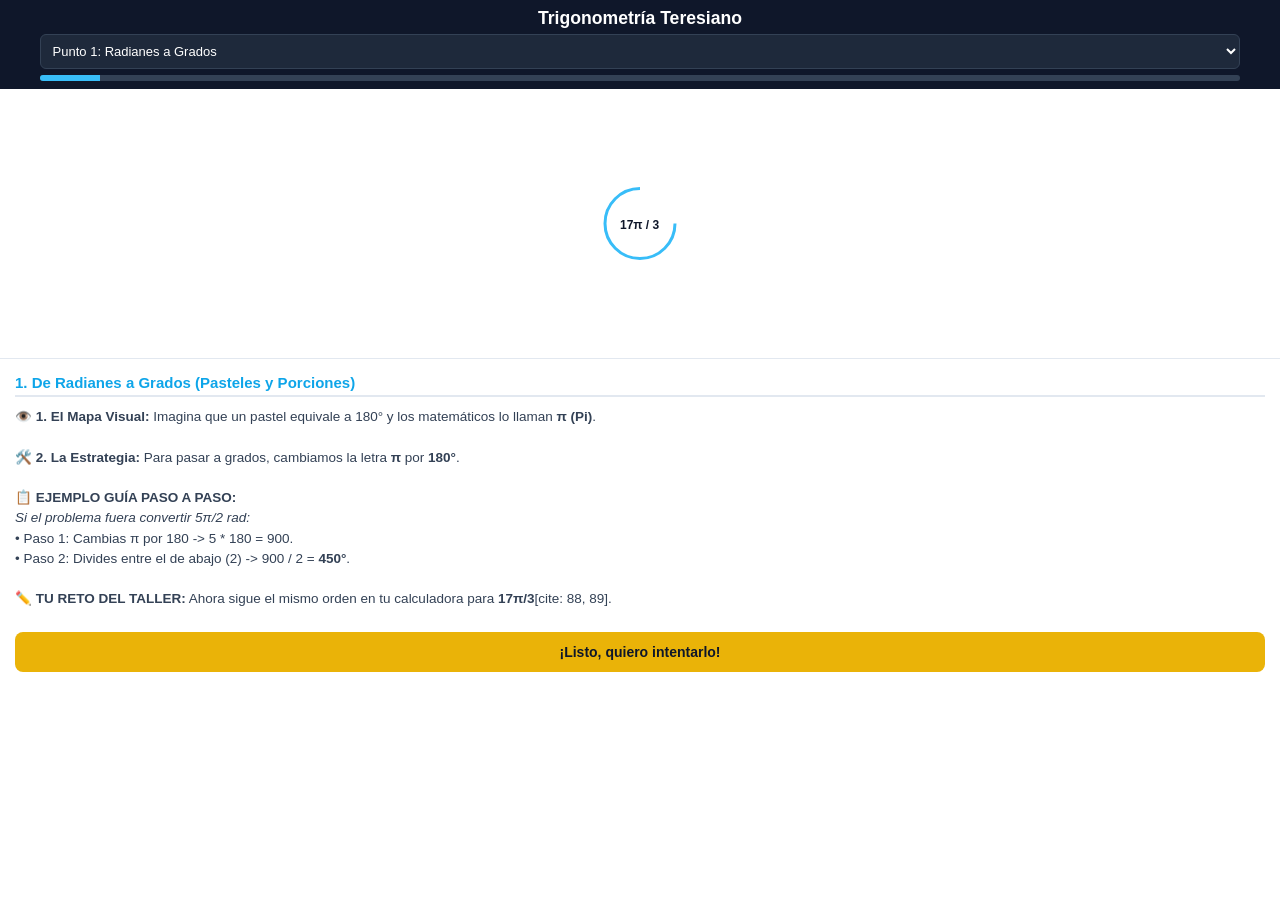
<file: index.html>
<!DOCTYPE html>
<html lang="es">
<head>
    <meta charset="UTF-8">
    <meta name="viewport" content="width=device-width, initial-scale=1.0, maximum-scale=1.0, user-scalable=no">
    <title>Trigo-Master Valentina</title>
    <link rel="stylesheet" href="style.css?v=final_trigo">
</head>
<body>
    <div id="app-container">
        <header>
            <h1>Trigonometría Teresiano</h1>
            <select id="selector-ejercicio" onchange="cambiarEjercicio()">
                <option value="0">Punto 1: Radianes a Grados</option>
                <option value="1">Punto 2: Vueltas de Rueda</option>
                <option value="2">Punto 3: Banda Transportadora</option>
                <option value="3">Punto 4: Ángulo de Depresión</option>
                <option value="4">Punto 5: Cuadrilátero ABCD</option>
                <option value="5">Punto 6: Área Triángulos</option>
                <option value="6">Punto 7: Edificio Doble Ángulo</option>
                <option value="7">Punto 8: Avión (Ley de Coseno)</option>
                <option value="8">Punto 9: Altura de la Pierna</option>
                <option value="9">Punto 10: Lado b (Ley de Seno)</option>
            </select>
            <div id="progreso-bar"><div id="avance"></div></div>
        </header>

        <div id="game-canvas">
            <canvas id="plano"></canvas>
        </div>

        <section id="interaccion">
            <div id="zona-tutorial-inicial">
                <div id="instruccion">Cargando explicación...</div>
                <button id="btn-entendido" onclick="activarModoReto()">¡Listo, quiero intentarlo!</button>
            </div>
            
            <div id="zona-solucion-reto" style="display: none;">
                <div class="entrada-respuesta">
                    <input type="number" id="resultado-usuario" placeholder="Dato" step="0.01">
                    <button id="btn-validar" onclick="verificarRespuesta()">Validar Hito</button>
                </div>
            </div>

            <div id="explicacion-zona" style="display:none;">
                <div class="alerta-tutorial">
                    <p id="texto-explicativo"></p>
                </div>
            </div>
        </section>
    </div>
    <script src="script.js?v=final_trigo"></script>
</body>
</html>
</file>
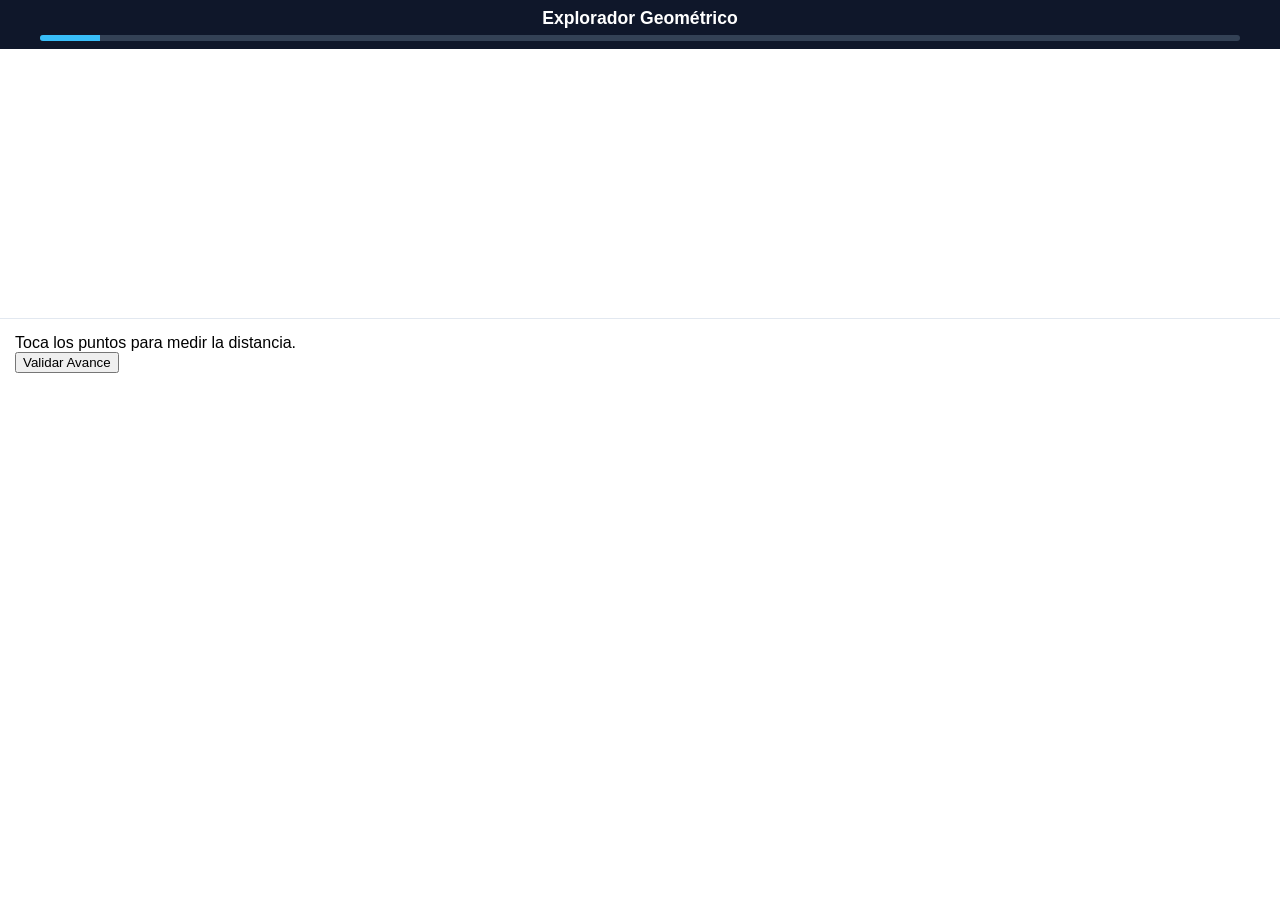
<file: Nieta.html>
<!DOCTYPE html>
<html lang="es">
<head>
    <meta charset="UTF-8">
    <meta name="viewport" content="width=device-width, initial-scale=1.0, maximum-scale=1.0, user-scalable=no">
    <title>Geo-Aprendizaje: 10° Teresiano</title>
    <link rel="stylesheet" href="style.css">
</head>
<body>
    <div id="app-container">
        <header>
            <h1>Explorador Geométrico</h1>
            <div id="progreso-bar"><div id="avance"></div></div>
        </header>

        <main id="game-canvas">
            <canvas id="plano"></canvas>
        </main>

        <section id="interaccion">
            <div id="instruccion">Toca los puntos para medir la distancia.</div>
            <div class="controles">
                <button onclick="verificarPuntos()">Validar Avance</button>
            </div>
        </section>
    </div>
    <script src="script.js"></script>
</body>
</html>
</file>
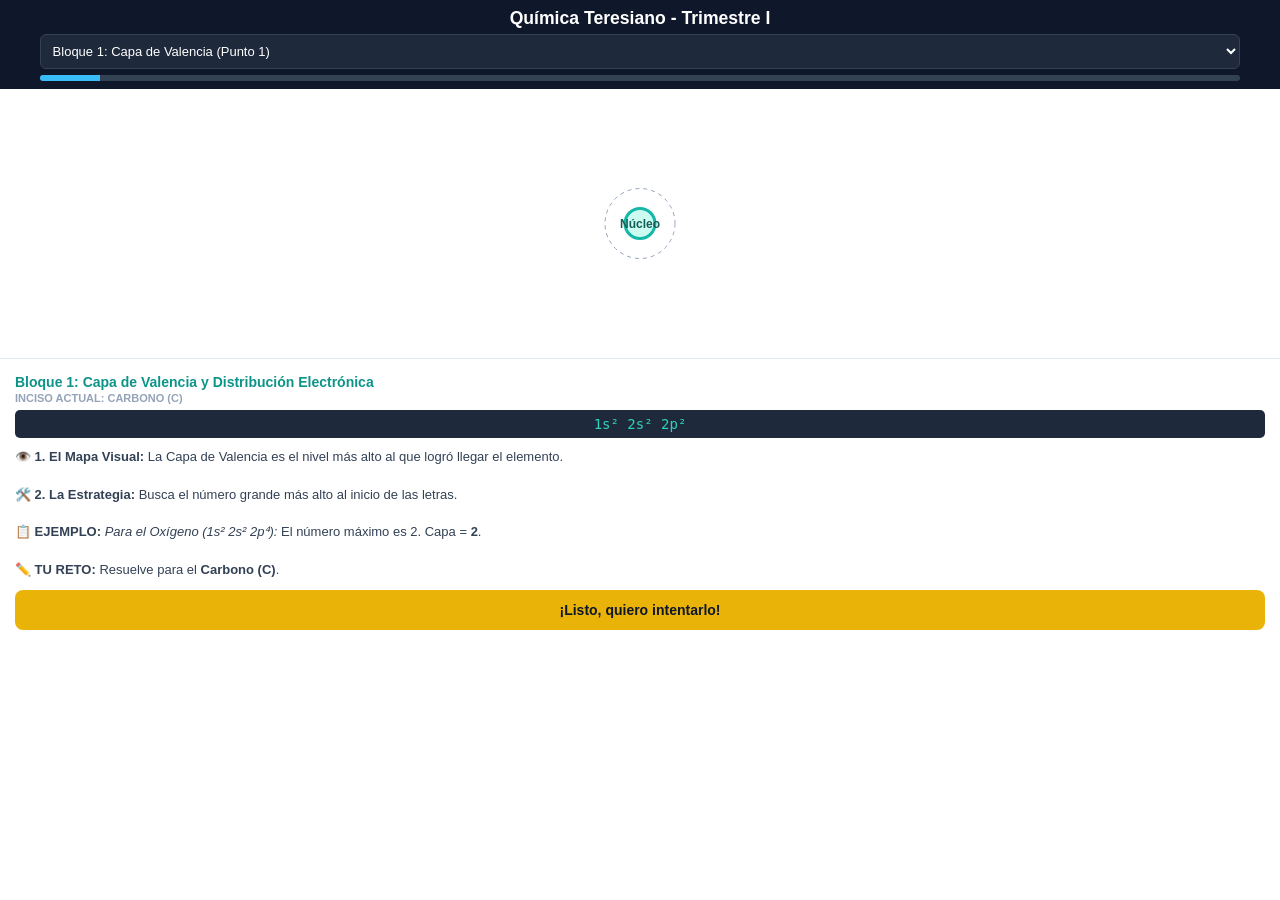
<file: quimica.html>
<!DOCTYPE html>
<html lang="es">
<head>
    <meta charset="UTF-8">
    <meta name="viewport" content="width=device-width, initial-scale=1.0, maximum-scale=1.0, user-scalable=no">
    <title>Química-Master Valentina</title>
    <link rel="stylesheet" href="style.css?v=final_trigo">
</head>
<body>
    <div id="app-container">
        <header>
            <h1>Química Teresiano - Trimestre I</h1>
            <select id="selector-ejercicio" onchange="cambiarEjercicio()">
                <option value="0">Bloque 1: Capa de Valencia (Punto 1)</option>
                <option value="1">Bloque 2: Regla del Octeto (Punto 1.2)</option>
                <option value="2">Bloque 3: Enlaces Covalentes (Punto 2)</option>
                <option value="3">Bloque 4: Clasificación de Reacciones (Punto 3)</option>
                <option value="4">Bloque 5: Conteo y Verificación (Puntos 4 y 5)</option>
                <option value="5">Bloque 6: Coeficientes por Tanteo (Punto 6)</option>
                <option value="6">Bloque 7: Estados de Oxidación y Redox (Punto 7)</option>
            </select>
            <div id="progreso-bar"><div id="avance"></div></div>
        </header>

        <div id="game-canvas">
            <canvas id="plano"></canvas>
        </div>

        <section id="interaccion">
            <div id="zona-tutorial-inicial">
                <div id="instruccion">Cargando bitácora de laboratorio...</div>
                <button id="btn-entendido" onclick="activarModoReto()">¡Listo, quiero intentarlo!</button>
            </div>
            
            <div id="zona-solucion-reto" style="display: none;">
                <div class="entrada-respuesta">
                    <input type="text" id="resultado-usuario" placeholder="Tu respuesta">
                    <button id="btn-validar" onclick="verificarRespuesta()">Validar Hito</button>
                </div>
            </div>

            <div id="explicacion-zona" style="display:none;">
                <div class="alerta-tutorial">
                    <p id="texto-explicativo"></p>
                </div>
            </div>
        </section>
    </div>
    <script src="script_quimica.js?v=sincronizacion_total"></script>
</body>
</html>
</file>
<file: style.css>
* { box-sizing: border-box; }
body { 
    margin: 0; padding: 0;
    font-family: 'Segoe UI', sans-serif; 
    background-color: #f8fafc; 
    display: flex; flex-direction: column;
    height: 100vh; overflow: hidden;
}
#app-container { display: flex; flex-direction: column; height: 100vh; width: 100vw; }
header { background: #0f172a; color: white; padding: 8px; text-align: center; flex-shrink: 0; }
header h1 { font-size: 1.1rem; margin: 0 0 5px 0; }
#selector-ejercicio { width: 95%; padding: 8px; font-size: 13px; border-radius: 6px; background: #1e293b; color: white; border: 1px solid #334155; }
#progreso-bar { width: 95%; height: 6px; background: #334155; border-radius: 10px; margin: 6px auto 0 auto; overflow: hidden; }
#avance { width: 5%; height: 100%; background: #38bdf8; transition: width 0.5s ease; }

#game-canvas { height: 30vh; min-height: 180px; background: #ffffff; border-bottom: 1px solid #e2e8f0; position: relative; flex-shrink: 0; }
canvas { position: absolute; top: 0; left: 0; width: 100%; height: 100%; }

#interaccion { flex-grow: 1; overflow-y: auto; padding: 15px; background: white; -webkit-overflow-scrolling: touch; }
#zona-tutorial-inicial { display: flex; flex-direction: column; gap: 10px; }
#btn-entendido { padding: 12px; background: #eab308; color: #0f172a; border: none; border-radius: 8px; font-weight: bold; font-size: 14px; cursor: pointer; }
.entrada-respuesta { display: flex; gap: 8px; justify-content: center; margin: 15px 0; }
input[type="number"] { padding: 10px; border: 2px solid #38bdf8; border-radius: 8px; width: 100px; font-size: 16px; text-align: center; }
#btn-validar { padding: 10px 18px; background: #0ea5e9; color: white; border: none; border-radius: 8px; font-weight: bold; font-size: 14px; }
.alerta-tutorial { background: #fef9c3; padding: 12px; border-radius: 8px; border-left: 4px solid #eab308; margin-bottom: 40px; font-size: 13px; color: #713f12; line-height: 1.5; }
</file>
